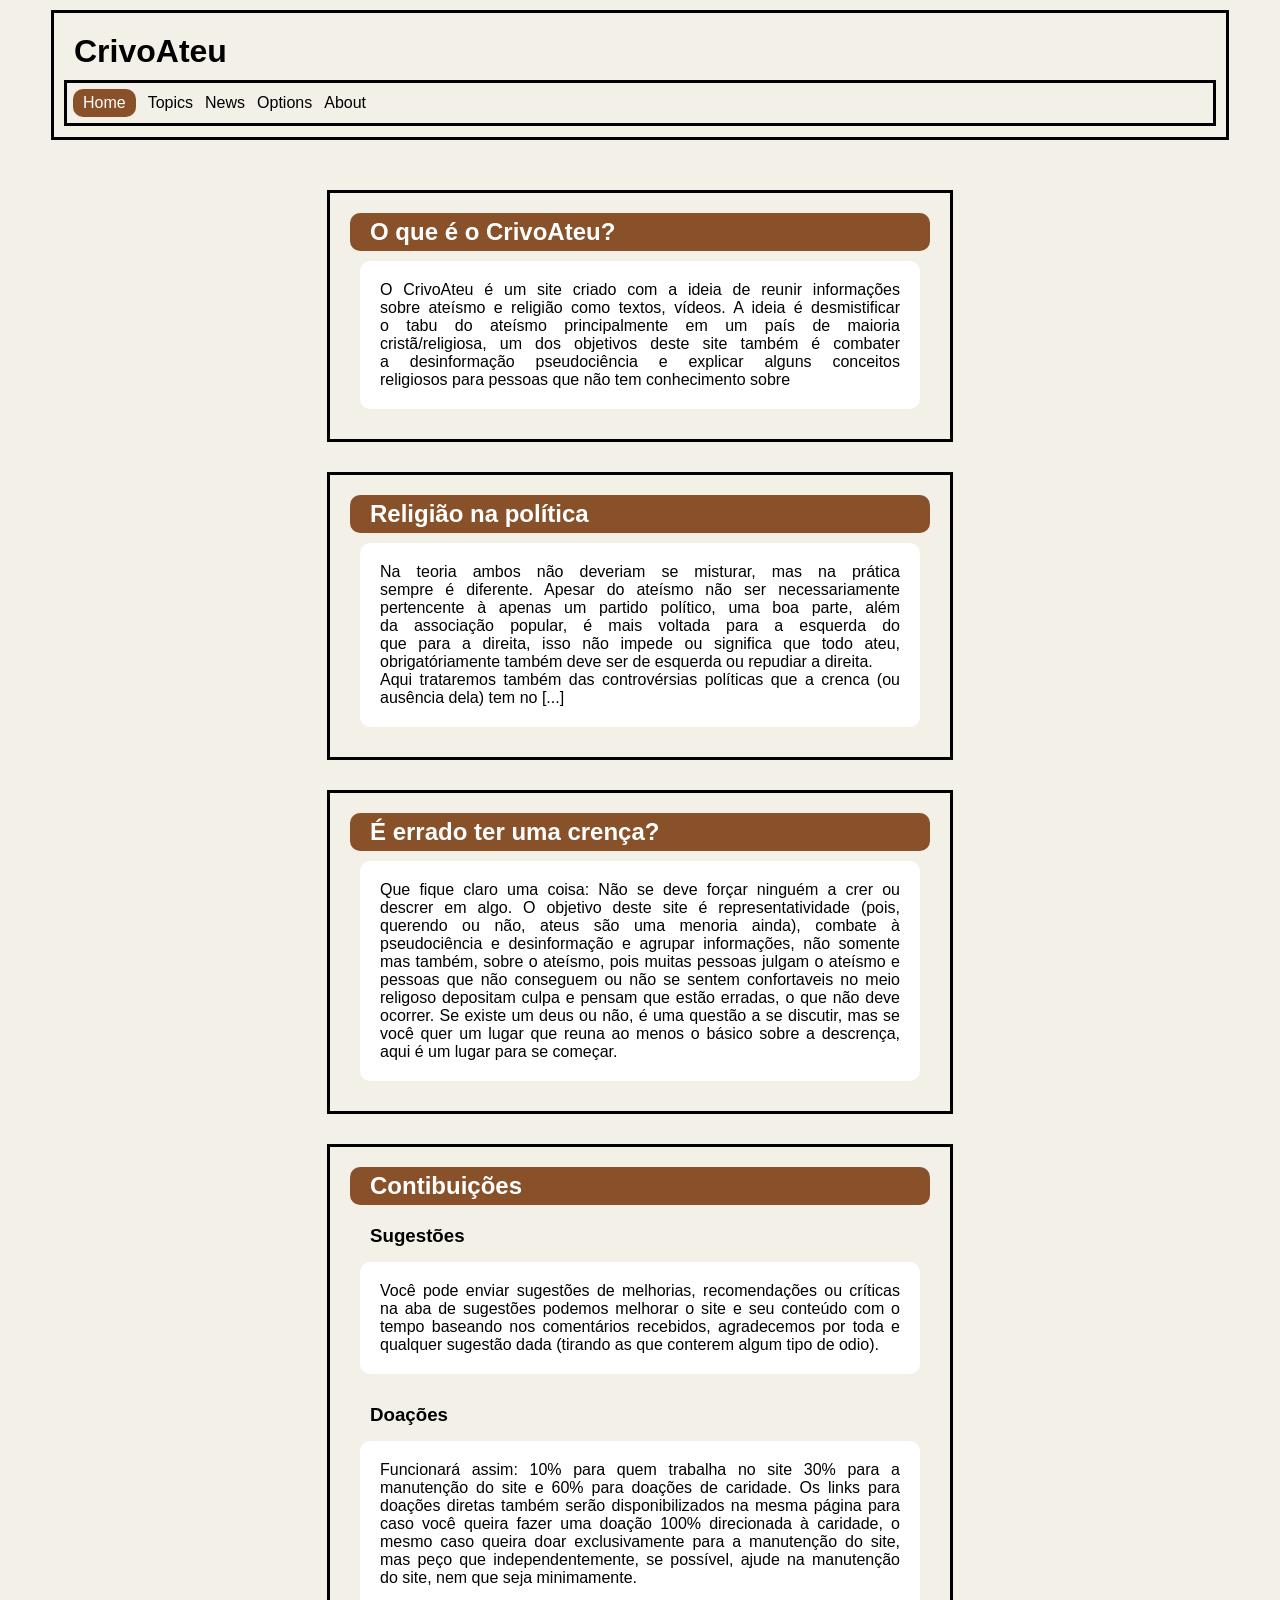
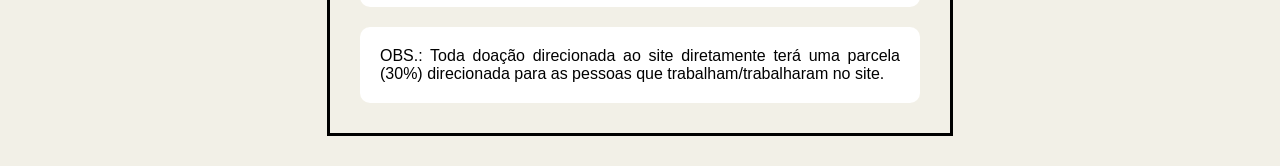
<file: index.html>
<!DOCTYPE html>

<html lang="pt-br">
<head>
  <meta charset="UTF-8">
  <meta name="viewport" content="width=device-width, initial-scale=1.">
  <link rel="stylesheet" href="css/global.css">
  <title>CrivoAteu</title>
</head>
<body>
  <main>
    <article>
      <h2>O que é o CrivoAteu?</h2>
      <p>
        O CrivoAteu é um site criado com a ideia de reunir informações sobre ateísmo e religião
        como textos, vídeos. A ideia é desmistificar o tabu do ateísmo principalmente em um país
        de maioria cristã/religiosa, um dos objetivos deste site também é combater a desinformação
        pseudociência e explicar alguns conceitos religiosos para pessoas que não tem conhecimento
        sobre
      </p>
    </article>
    
    <article>
      <h2>Religião na política</h2>
      <p>
        Na teoria ambos não deveriam se misturar, mas na prática sempre é diferente.
        Apesar do ateísmo não ser necessariamente pertencente à apenas um partido
        político, uma boa parte, além da associação popular, é mais voltada para a esquerda
        do que para a direita, isso não impede ou significa que todo ateu, obrigatóriamente
        também deve ser de esquerda ou repudiar a direita.
        <br>
        Aqui trataremos também das controvérsias políticas que a crenca (ou ausência dela)
        tem no [...]
      </p>
    </article>
    
    <article>
      <h2>É errado ter uma crença?</h2>
      
      <p>
        Que fique claro uma coisa: Não se deve forçar ninguém a crer ou descrer em algo.
        O objetivo deste site é representatividade (pois, querendo ou não, ateus são uma
        menoria ainda), combate à pseudociência e desinformação e agrupar informações, não
        somente mas também, sobre o ateísmo, pois muitas pessoas julgam o ateísmo e pessoas
        que não conseguem ou não se sentem confortaveis no meio religoso depositam culpa e
        pensam que estão erradas, o que não deve ocorrer. Se existe um deus ou não, é uma
        questão a se discutir, mas se você quer um lugar que reuna ao menos o básico sobre
        a descrença, aqui é um lugar para se começar.
      </p>
    </article>
    
    <article>
      <h2>Contibuições</h2>
      
      <h3>Sugestões</h3>
      <p>
        Você pode enviar sugestões de melhorias, recomendações ou críticas na aba de sugestões
        podemos melhorar o site e seu conteúdo com o tempo baseando nos comentários recebidos,
        agradecemos por toda e qualquer sugestão dada (tirando as que conterem algum tipo de
        odio).
      </p>
      
      <h3>Doações</h3>
      <p>
        Funcionará assim: 10% para quem trabalha no site
        30% para a manutenção do site e 60% para doações
        de caridade. Os links para doações diretas também
        serão disponibilizados na mesma página para caso
        você queira fazer uma doação 100% direcionada à
        caridade, o mesmo caso queira doar exclusivamente
        para a manutenção do site, mas peço que
        independentemente, se possível, ajude na manutenção
        do site, nem que seja minimamente.
      </p>
      
      <p>
        OBS.: Toda doação direcionada ao site diretamente
        terá uma parcela (30%) direcionada para as pessoas
        que trabalham/trabalharam no site.
      </p>
    </article>
  </main>
  
  <script type="module">
    import { HeaderContainer } from './js/components/header.js';
    new HeaderContainer().render();
  </script>
  <script src="js/main.js"></script>
</body>
</html>
</file>
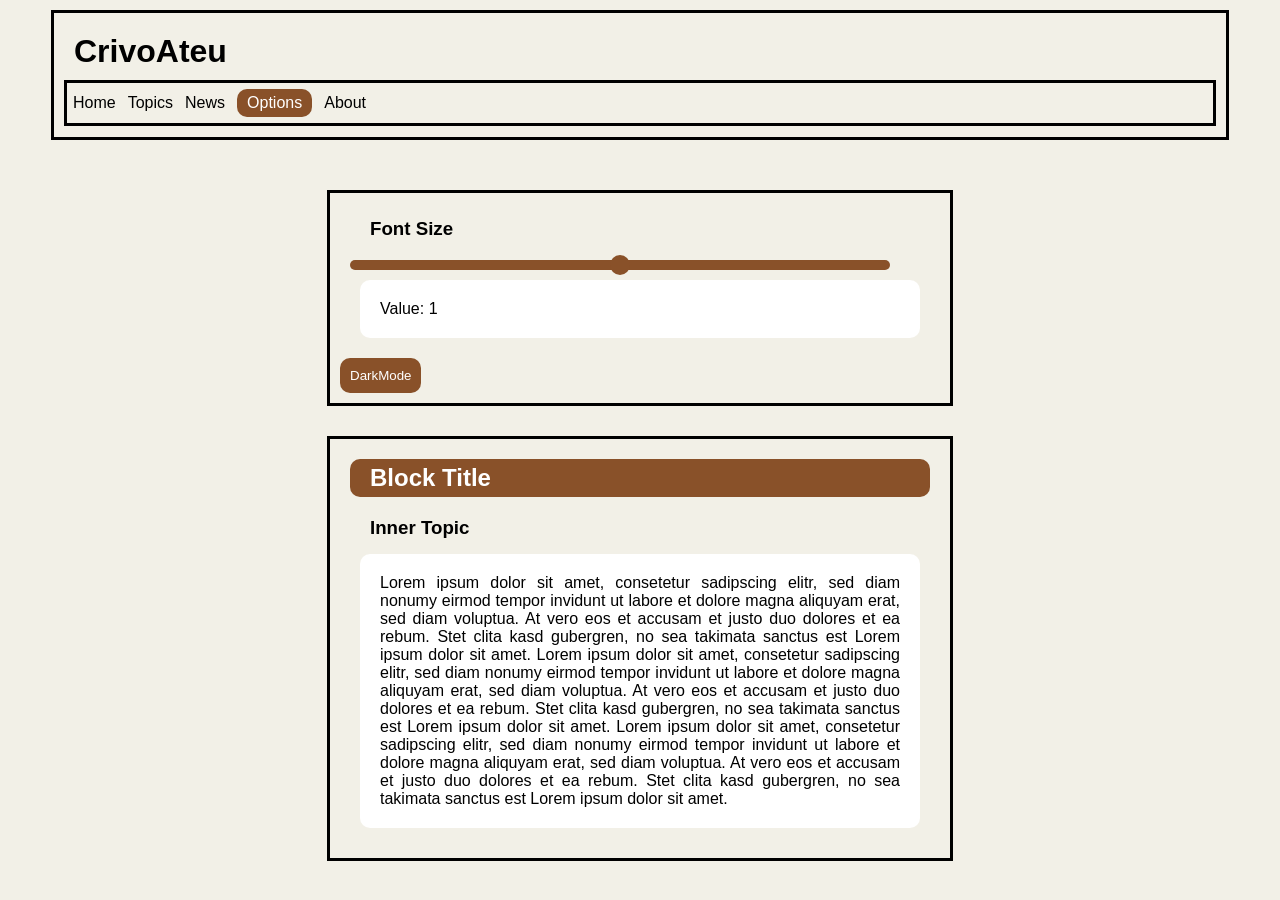
<file: options.html>
<!DOCTYPE html>

<html>
<head>
  <meta charset="UTF-8">
  <meta name="viewport" content="width=device-width, initial-scale=1.">
  <link rel="stylesheet" href="css/global.css">
  <title>CrivoAteu</title>
</head>
<body>
  
  <main>
    <article>
      <div class="slider-container">
        <h3>Font Size</h3>
        <input type="range" id="myRange" min="-5" max="5" value="0" class="slider">
        <p>Value: <span id="valueDisplay">1</span></p>
      </div>
      
      <button id="myButton" type="button">DarkMode</button>
    </article>
    
    <article>
      <h2>Block Title</h2>
      
      <h3>Inner Topic</h3>
      
      <p>
          Lorem ipsum dolor sit amet, consetetur sadipscing
          elitr, sed diam nonumy eirmod tempor invidunt ut
          labore et dolore magna aliquyam erat, sed diam
          voluptua. At vero eos et accusam et justo duo
          dolores et ea rebum. Stet clita kasd gubergren,
          no sea takimata sanctus est Lorem ipsum dolor sit
          amet. Lorem ipsum dolor sit amet, consetetur
          sadipscing elitr, sed diam nonumy eirmod tempor
          invidunt ut labore et dolore magna aliquyam erat,
          sed diam voluptua. At vero eos et accusam et justo
          duo dolores et ea rebum. Stet clita kasd gubergren,
          no sea takimata sanctus est Lorem ipsum dolor sit
          amet. Lorem ipsum dolor sit amet, consetetur
          sadipscing elitr, sed diam nonumy eirmod tempor
          invidunt ut labore et dolore magna aliquyam erat,
          sed diam voluptua. At vero eos et accusam et justo
          duo dolores et ea rebum. Stet clita kasd gubergren,
          no sea takimata sanctus est Lorem ipsum dolor sit
          amet.
        </p>
    </article>
  </main>
  
  <script type="module">
    import { HeaderContainer } from './js/components/header.js';
    new HeaderContainer().render();
  </script>
  <script src="js/theme_button.js"></script>
  <script src="js/font_size_slider.js"></script>
  <script src="js/main.js"></script>
</body>
</html>
</file>
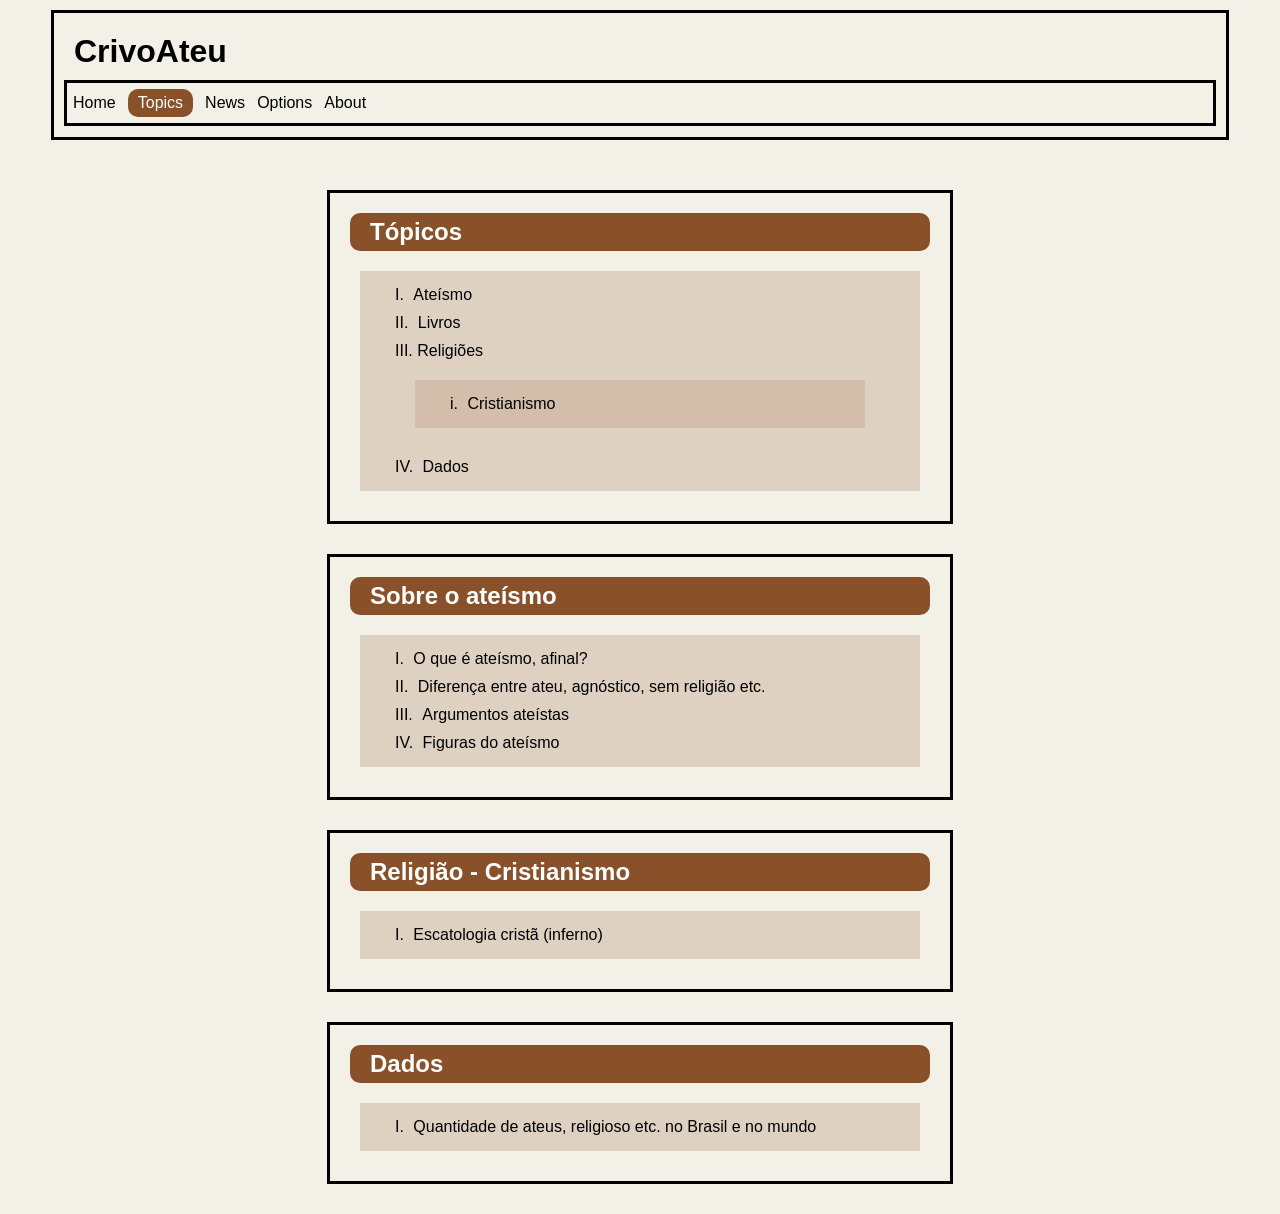
<file: topics.html>
<!DOCTYPE html>

<html>
<head>
  <meta charset="UTF-8">
  <meta name="viewport" content="width=device-width, initial-scale=1.">
  <link rel="stylesheet" href="css/global.css">
  <title>CrivoAteu-Topics</title>
</head>
<body>
  <main>
    <article>
      <h2>Tópicos</h2>
      
      <ul>
        <li>
          <a href="#ateismo">Ateísmo</a>
        </li>
        
        <li>
          <a href="#">Livros</a>
        </li>
        
        <li>
          Religiões
          <ul>
            <li>
              <a href="#">Cristianismo</a>
            </li>
          </ul>
        </li>
        
        <li>
          <a href="#data">Dados</a>
        </li>
      </ul>
    </article>
    
    <article id="ateismo">
      <h2>Sobre o ateísmo</h2>
      
      <ul class="topics">
        <li>
          <a
            href="#">
            O que é ateísmo, afinal?
          </a>
        </li>
        
        <li>
          <a
            href="topics/diferenca-de-crenca.html">
            Diferença entre ateu, agnóstico, sem religião etc.
          </a>
        </li>
        
        <li>
          <a
            href="topics/argumentos-ateistas.html">
            Argumentos ateístas
          </a>
        </li>
        
        <li>
          <a
            href="topics/figuras-do-ateismo.html">
            Figuras do ateísmo
          </a>
        </li>
      </ul>
    </article>
    
    <article>
      <h2>Religião - Cristianismo</h2>
      
      <ul>
        <li>
          <a
            href="#">
            Escatologia cristã (inferno)
          </a>
        </li>
      </ul>
    </article>
    
    <article>
      <h2>Dados</h2>
      
      <ul class="topics">
        <li>
          <a
            href="#">
            Quantidade de ateus, religioso etc. no Brasil e no mundo
          </a>
        </li>
      </ul>
    </article>
  </main>
  
  <script type="module">
    import { HeaderContainer } from './js/components/header.js';
    new HeaderContainer("topics").render();
  </script>
</body>
</html>
</file>
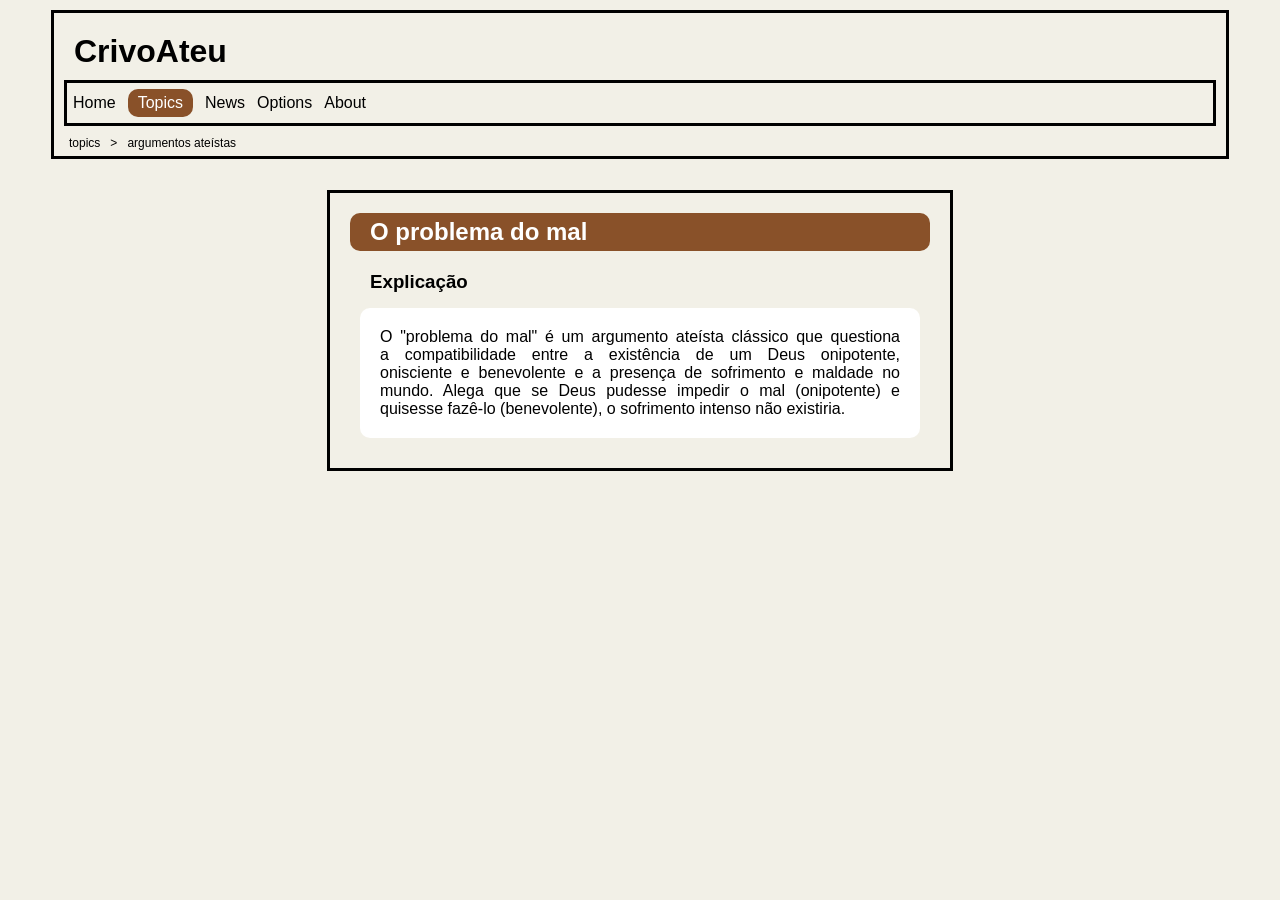
<file: topics/argumentos-ateistas.html>
<!DOCTYPE html>

<html>
<head>
  <meta charset="UTF-8">
  <meta name="viewport" content="width=device-width, initial-scale=1.">
  <link rel="stylesheet" href="../css/global.css">
  <title>CrivoAteu-Topics</title>
</head>
<body>
  <main>
    <article>
      <h2>O problema do mal</h2>
      
      <h3>Explicação</h3>
      
      <p>
        O "problema do mal" é um argumento ateísta clássico que questiona a compatibilidade entre a existência de um Deus onipotente, onisciente e benevolente e a presença de sofrimento e maldade no mundo. Alega que se Deus pudesse impedir o mal (onipotente) e quisesse fazê-lo (benevolente), o sofrimento intenso não existiria.
      </p>
    </article>
  </main>
  
  <script type="module">
    import { HeaderContainer } from '../js/components/header.js';
    new HeaderContainer(1, {
      "argumentos ateístas": "#"
    }, "topics").render();
  </script>
</body>
</html>
</file>
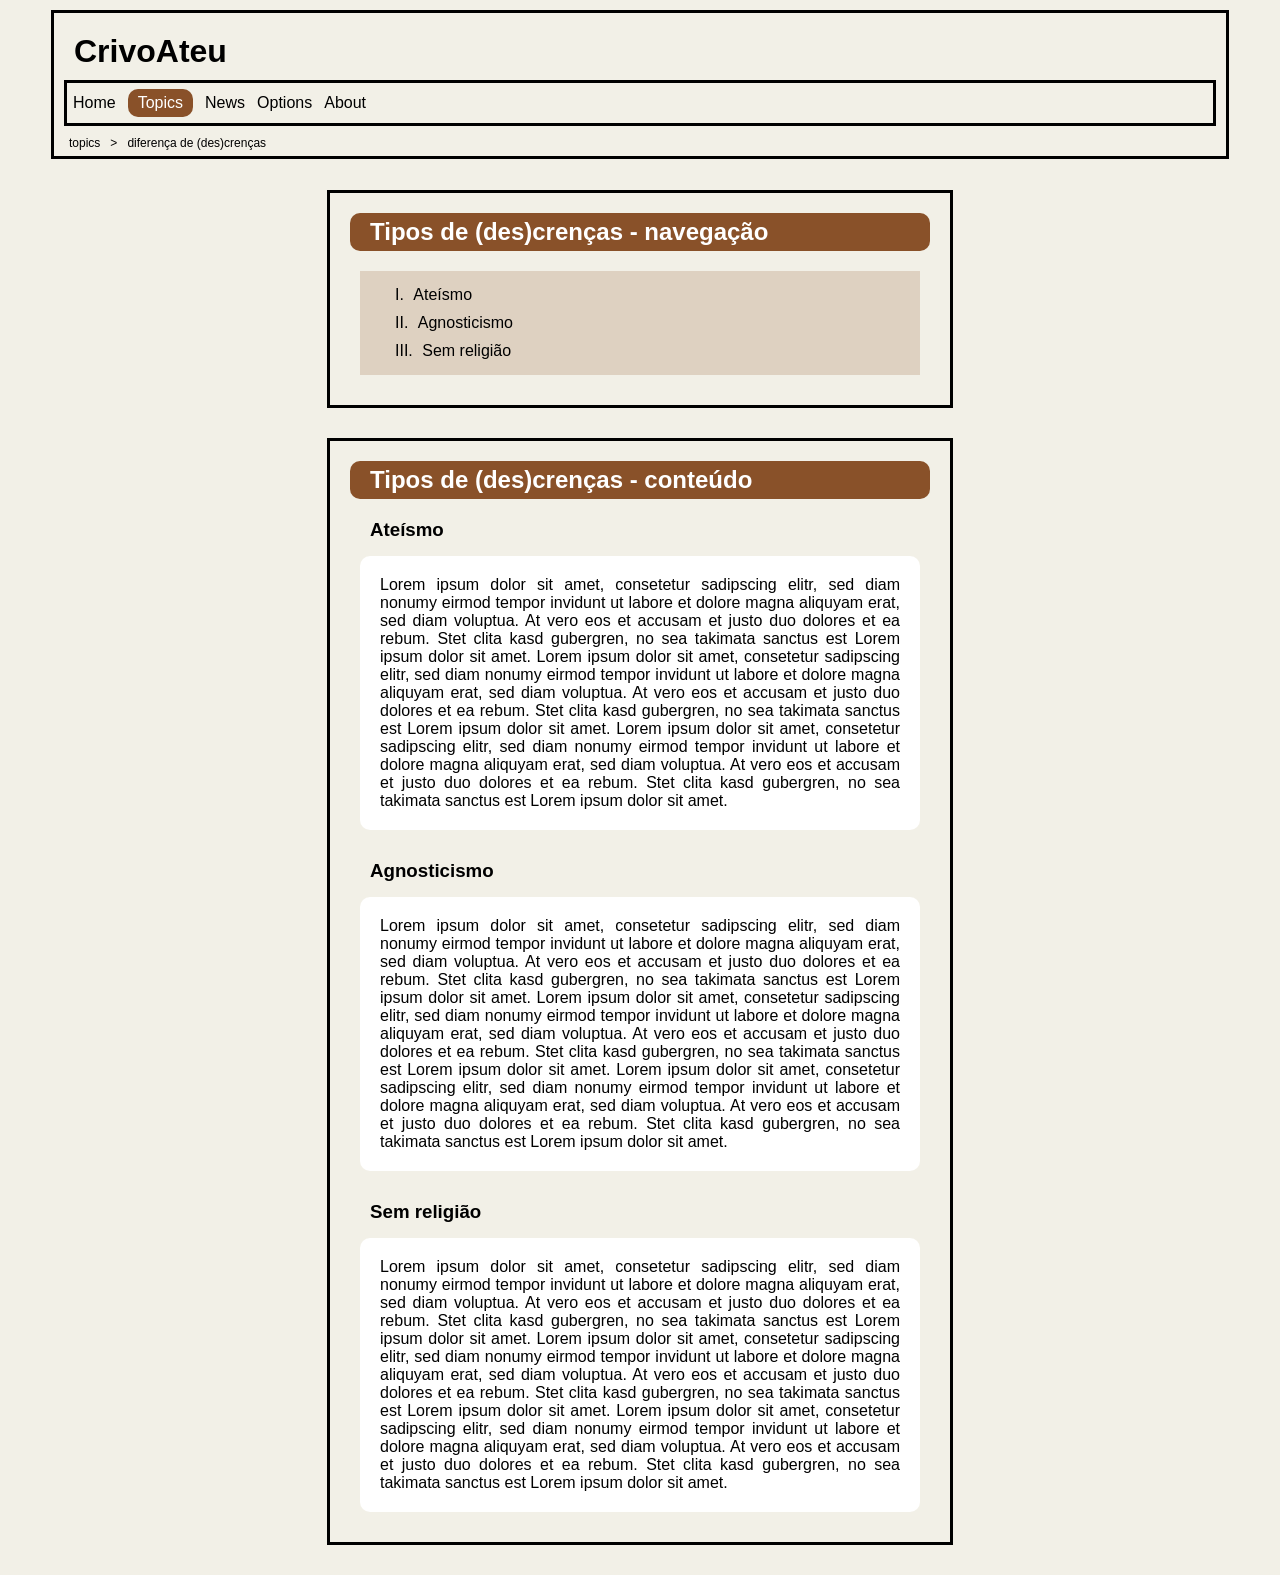
<file: topics/diferenca-de-crenca.html>
<!DOCTYPE html>

<html>
<head>
  <meta charset="UTF-8">
  <meta name="viewport" content="width=device-width, initial-scale=1.">
  <link rel="stylesheet" href="../css/global.css">
  <title>CrivoAteu-Topics</title>
</head>
<body>
  <main>
    <article>
      <h2>Tipos de (des)crenças - navegação</h2>
      
      <ul class="topics">
        <li><a href="#ateismo">Ateísmo</a></li>
        <li><a href="#agnosticismo">Agnosticismo</a></li>
        <li><a href="#semreligiao">Sem religião</a></li>
      </ul>
    </article>
    
    <article>
      <h2>Tipos de (des)crenças - conteúdo</h2>
      
      <h3 id="ateismo">Ateísmo</h3>
      <p>
        Lorem ipsum dolor sit amet, consetetur sadipscing
        elitr, sed diam nonumy eirmod tempor invidunt ut
        labore et dolore magna aliquyam erat, sed diam
        voluptua. At vero eos et accusam et justo duo
        dolores et ea rebum. Stet clita kasd gubergren,
        no sea takimata sanctus est Lorem ipsum dolor sit
        amet. Lorem ipsum dolor sit amet, consetetur
        sadipscing elitr, sed diam nonumy eirmod tempor
        invidunt ut labore et dolore magna aliquyam erat,
        sed diam voluptua. At vero eos et accusam et justo
        duo dolores et ea rebum. Stet clita kasd gubergren,
        no sea takimata sanctus est Lorem ipsum dolor sit
        amet. Lorem ipsum dolor sit amet, consetetur
        sadipscing elitr, sed diam nonumy eirmod tempor
        invidunt ut labore et dolore magna aliquyam erat,
        sed diam voluptua. At vero eos et accusam et justo
        duo dolores et ea rebum. Stet clita kasd gubergren,
        no sea takimata sanctus est Lorem ipsum dolor sit
        amet.
      </p>
      
      <h3 id="agnosticismo">Agnosticismo</h3>
      <p>
        Lorem ipsum dolor sit amet, consetetur sadipscing
        elitr, sed diam nonumy eirmod tempor invidunt ut
        labore et dolore magna aliquyam erat, sed diam
        voluptua. At vero eos et accusam et justo duo
        dolores et ea rebum. Stet clita kasd gubergren,
        no sea takimata sanctus est Lorem ipsum dolor sit
        amet. Lorem ipsum dolor sit amet, consetetur
        sadipscing elitr, sed diam nonumy eirmod tempor
        invidunt ut labore et dolore magna aliquyam erat,
        sed diam voluptua. At vero eos et accusam et justo
        duo dolores et ea rebum. Stet clita kasd gubergren,
        no sea takimata sanctus est Lorem ipsum dolor sit
        amet. Lorem ipsum dolor sit amet, consetetur
        sadipscing elitr, sed diam nonumy eirmod tempor
        invidunt ut labore et dolore magna aliquyam erat,
        sed diam voluptua. At vero eos et accusam et justo
        duo dolores et ea rebum. Stet clita kasd gubergren,
        no sea takimata sanctus est Lorem ipsum dolor sit
        amet.
      </p>
      
      <h3 id="semreligiao">Sem religião</h3>
      <p>
        Lorem ipsum dolor sit amet, consetetur sadipscing
        elitr, sed diam nonumy eirmod tempor invidunt ut
        labore et dolore magna aliquyam erat, sed diam
        voluptua. At vero eos et accusam et justo duo
        dolores et ea rebum. Stet clita kasd gubergren,
        no sea takimata sanctus est Lorem ipsum dolor sit
        amet. Lorem ipsum dolor sit amet, consetetur
        sadipscing elitr, sed diam nonumy eirmod tempor
        invidunt ut labore et dolore magna aliquyam erat,
        sed diam voluptua. At vero eos et accusam et justo
        duo dolores et ea rebum. Stet clita kasd gubergren,
        no sea takimata sanctus est Lorem ipsum dolor sit
        amet. Lorem ipsum dolor sit amet, consetetur
        sadipscing elitr, sed diam nonumy eirmod tempor
        invidunt ut labore et dolore magna aliquyam erat,
        sed diam voluptua. At vero eos et accusam et justo
        duo dolores et ea rebum. Stet clita kasd gubergren,
        no sea takimata sanctus est Lorem ipsum dolor sit
        amet.
      </p>
    </article>
  </main>
  
  <script type="module">
    import { HeaderContainer } from '../js/components/header.js';
    new HeaderContainer(1, {
      "diferença de (des)crenças": "#"
    }, "topics").render();
  </script>
</body>
</html>
</file>
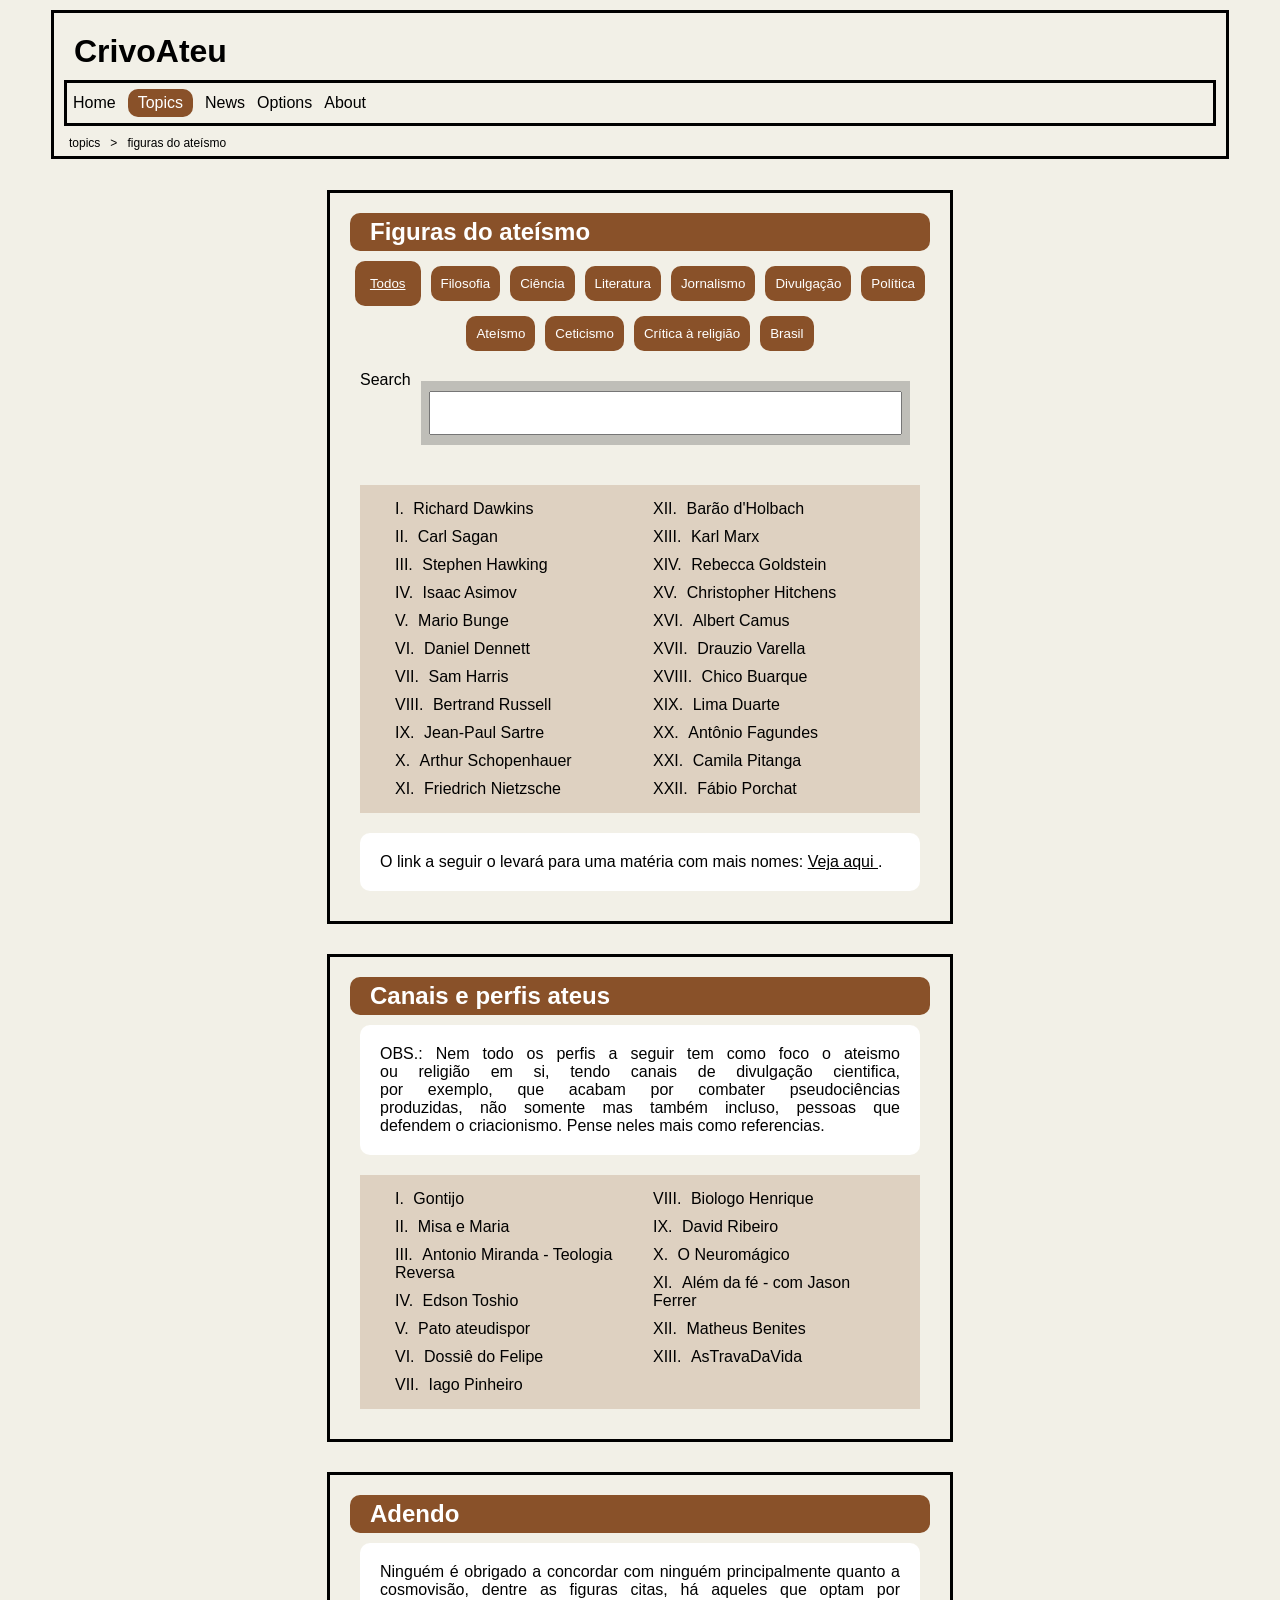
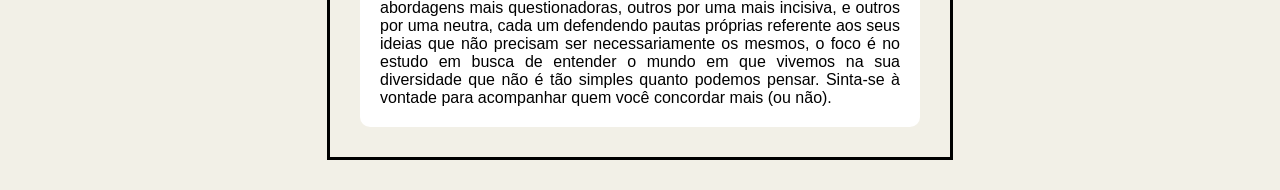
<file: topics/figuras-do-ateismo.html>
<!DOCTYPE html>

<html>
<head>
  <meta charset="UTF-8">
  <meta name="viewport" content="width=device-width, initial-scale=1.">
  <link rel="stylesheet" href="../css/global.css">
  <title>CrivoAteu-FigurasDoAteismo</title>
</head>
<body>
  <main>
    <article>
      <h2>Figuras do ateísmo</h2>
      
      <section id="filters">
        <button class="filter-btn activated" data-filter="all">Todos</button>
      
        <button class="filter-btn" data-filter="filosofia">Filosofia</button>
        <button class="filter-btn" data-filter="ciencia">Ciência</button>
        <button class="filter-btn" data-filter="literatura">Literatura</button>
        <button class="filter-btn" data-filter="jornalismo">Jornalismo</button>
      
        <button class="filter-btn" data-filter="divulgacao">Divulgação</button>
        <button class="filter-btn" data-filter="politica">Política</button>
      
        <button class="filter-btn" data-filter="ateismo">Ateísmo</button>
        <button class="filter-btn" data-filter="ceticismo">Ceticismo</button>
        <button class="filter-btn" data-filter="critica-religiao">Crítica à religião</button>
      
        <button class="filter-btn" data-filter="brasil">Brasil</button>
      </section>
      
      <div id="input-box">
        <div id="search-text">Search</div>
        <div id="search-box">
          <input id="search">
          <div id="search-suggestion-box" hidden></div>
        </div>
      </div>
      
      <ul id="people-list" class="twocol">
        <!-- Cientistas / divulgação -->
        <li data-tags="ciencia, biologia, evolucao, divulgacao, ateismo">
          <a href="figuras-do-ateismo/richard-dawkins.html">Richard Dawkins</a>
        </li>
      
        <li data-tags="ciencia, astronomia, divulgacao, ceticismo">
          <a href="#">Carl Sagan</a>
        </li>
      
        <li data-tags="ciencia, fisica, cosmologia">
          <a href="#">Stephen Hawking</a>
        </li>
      
        <li data-tags="ciencia, bioquimica, literatura, ficcao-cientifica">
          <a href="#">Isaac Asimov</a>
        </li>
      
        <li data-tags="ciencia, fisica, filosofia, realismo-cientifico">
          <a href="#">Mario Bunge</a>
        </li>
      
      
        <!-- Filósofos / pensamento -->
        <li data-tags="filosofia, mente, ciencia-cognitiva, ateismo">
          <a href="#">Daniel Dennett</a>
        </li>
      
        <li data-tags="filosofia, neurociencia, etica, ateismo">
          <a href="#">Sam Harris</a>
        </li>
      
        <li data-tags="filosofia, analitica, logica, ateismo">
          <a href="#">Bertrand Russell</a>
        </li>
      
        <li data-tags="filosofia, existencialismo, absurdo, ateismo">
          <a href="#">Jean-Paul Sartre</a>
        </li>
      
        <li data-tags="filosofia, pessimismo, metafisica">
          <a href="#">Arthur Schopenhauer</a>
        </li>
      
        <li data-tags="filosofia, niilismo, critica-religiao">
          <a href="#">Friedrich Nietzsche</a>
        </li>
      
        <li data-tags="filosofia, materialismo, iluminismo, ateismo">
          <a href="#">Barão d'Holbach</a>
        </li>
      
        <li data-tags="filosofia, materialismo, politica, critica-religiao">
          <a href="#">Karl Marx</a>
        </li>
      
        <li data-tags="filosofia, historia, iluminismo">
          <a href="#">Rebecca Goldstein</a>
        </li>
      
      
        <!-- Escritores / ensaístas -->
        <li data-tags="jornalismo, politica, critica-religiao, ateismo">
          <a href="#">Christopher Hitchens</a>
        </li>
      
        <li data-tags="literatura, filosofia, existencialismo, absurdo">
          <a href="#">Albert Camus</a>
        </li>
      
      
        <!-- Figuras públicas (Brasil) -->
        <li data-tags="medicina, divulgacao, ciencia, brasil">
          <a href="#">Drauzio Varella</a>
        </li>
      
        <li data-tags="musica, literatura, cultura, brasil">
          <a href="#">Chico Buarque</a>
        </li>
      
        <li data-tags="televisao, atuacao, brasil">
          <a href="#">Lima Duarte</a>
        </li>
      
        <li data-tags="televisao, atuacao, brasil">
          <a href="#">Antônio Fagundes</a>
        </li>
      
        <li data-tags="televisao, atuacao, brasil">
          <a href="#">Camila Pitanga</a>
        </li>
      
        <li data-tags="humor, internet, divulgacao, brasil">
          <a href="#">Fábio Porchat</a>
        </li>
      
      </ul>
      
      <p>
        O link a seguir o levará para uma matéria com mais nomes:
        <a
          href="https://www.brasil247.com/midia/39-famosos-que-sao-ateus-e-voce-nao-sabia#google_vignette"
          target="_blank"
          rel="external">
          Veja aqui
        </a>.
      </p>
    </article>
    
    <article>
      <h2>Canais e perfis ateus</h2>
      
      <p>
        OBS.: Nem todo os perfis a seguir tem como foco o ateismo ou
        religião em si, tendo canais de divulgação cientifica, por
        exemplo, que acabam por combater pseudociências produzidas,
        não somente mas também incluso, pessoas que defendem o
        criacionismo. Pense neles mais como referencias.
      </p>
      
      <ul class="twocol">
        <li>
          <a
            href="https://youtube.com/@danielgontijo"
            target="_blank"
            rel="external">
            Gontijo
          </a>
        </li>
        
        <li>
          <a
            href="#https://youtube.com/@misaemaria"
            target="_blank"
            rel="external">
            Misa e Maria
          </a>
        </li>
        
        <li>
          <a
            href="https://youtube.com/@antoniomirandateologiareversa"
            target="_blank"
            rel="external">
            Antonio Miranda - Teologia Reversa
          </a>
        </li>
        
        <li>
          <a
            href="https://youtube.com/@edsontoshio"
            target="_blank"
            rel="external">
            Edson Toshio
          </a>
        </li>
        
        <li>
          <a
            href="https://youtube.com/@pato_ateudispor"
            target="_blank"
            rel="external">
            Pato ateudispor
          </a>
        </li>
        
        <li>
          <a
            href="https://youtube.com/@dossiedofelipe"
            target="_blank"
            rel="external">
            Dossiê do Felipe
          </a>
        </li>
        
        <li>
          <a
            href="https://youtube.com/@iagopinheiroz"
            target="_blank"
            rel="external">
            Iago Pinheiro
          </a>
        </li>
        
        <li>
          <a
            href="https://youtube.com/@biologohenriqueoficial"
            target="_blank"
            rel="external">
            Biologo Henrique
          </a>
        </li>
        
        <li>
          <a
            href="https://youtube.com/@davidribeiro1"
            target="_blank"
            rel="external">
            David Ribeiro
          </a>
        </li>
        
        <li>
          <a
            href="https://youtube.com/@oneuromagico"
            target="_blank"
            rel="external">
            O Neuromágico
          </a>
        </li>
        
        <li>
          <a
            href="https://youtube.com/@alemdafe"
            >
            Além da fé - com Jason Ferrer
          </a>
        </li>
        
        <li>
          <a
            href="https://youtube.com/@matheusbenites"
            target="_blank"
            rel="external">
            Matheus Benites
          </a>
        </li>
        
        <li>
          <a
            href="https://youtube.com/@astravadavida"
            target="_blank"
            rel="external">
            AsTravaDaVida
          </a>
        </li>
      </ul>
    </article>
    
    <article>
      <h2>Adendo</h2>
      
      <p>
        Ninguém é obrigado a concordar com ninguém principalmente quanto a cosmovisão,
        dentre as figuras citas, há aqueles que optam por abordagens mais questionadoras,
        outros por uma mais incisiva, e outros por uma neutra, cada um defendendo pautas
        próprias referente aos seus ideias que não precisam ser necessariamente os mesmos,
        o foco é no estudo em busca de entender o mundo em que vivemos na sua diversidade
        que não é tão simples quanto podemos pensar. Sinta-se à vontade para acompanhar
        quem você concordar mais (ou não).
      </p>
    </article>
  </main>
  
  <script type="module">
    import { HeaderContainer } from '../js/components/header.js';
    import { TagFilter } from "../js/tagfilter.js"
    
    new HeaderContainer(1, {
      "figuras do ateísmo": "#"
    }, "topics").render();
    
    new TagFilter("#people-list", "#filters").init(); 
  </script>
  <script src="../js/main.js"></script>
</body>
</html>
</file>
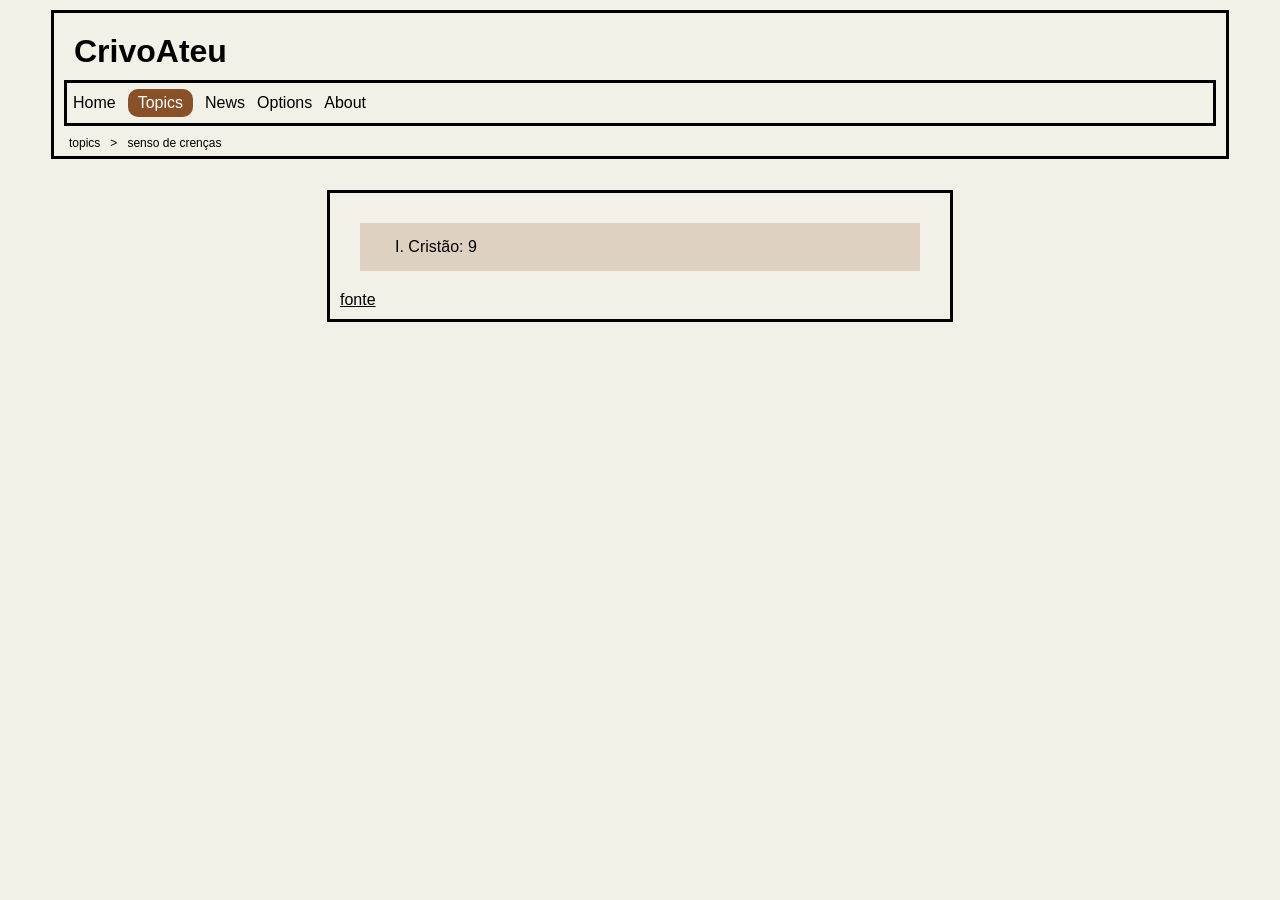
<file: topics/dados/quantidade-de-crencas.html>
<!DOCTYPE html>

<html>
<head>
  <meta charset="UTF-8">
  <meta name="viewport" content="width=device-width, initial-scale=1.">
  <link rel="stylesheet" href="../../css/global.css">
  <title>CrivoAteu-Topics</title>
</head>
<body>
  <main>
    <article>
      <ul>
        <li>
          Cristão: 9
        </li>
      </ul>
      
      <a href="#">fonte</a>
    </article>
  </main>
  
  <script type="module">
    import { HeaderContainer } from '../../js/components/header.js';
    new HeaderContainer(2, {
      "senso de crenças": "#"
    }, "topics").render();
  </script>
</body>
</html>
</file>
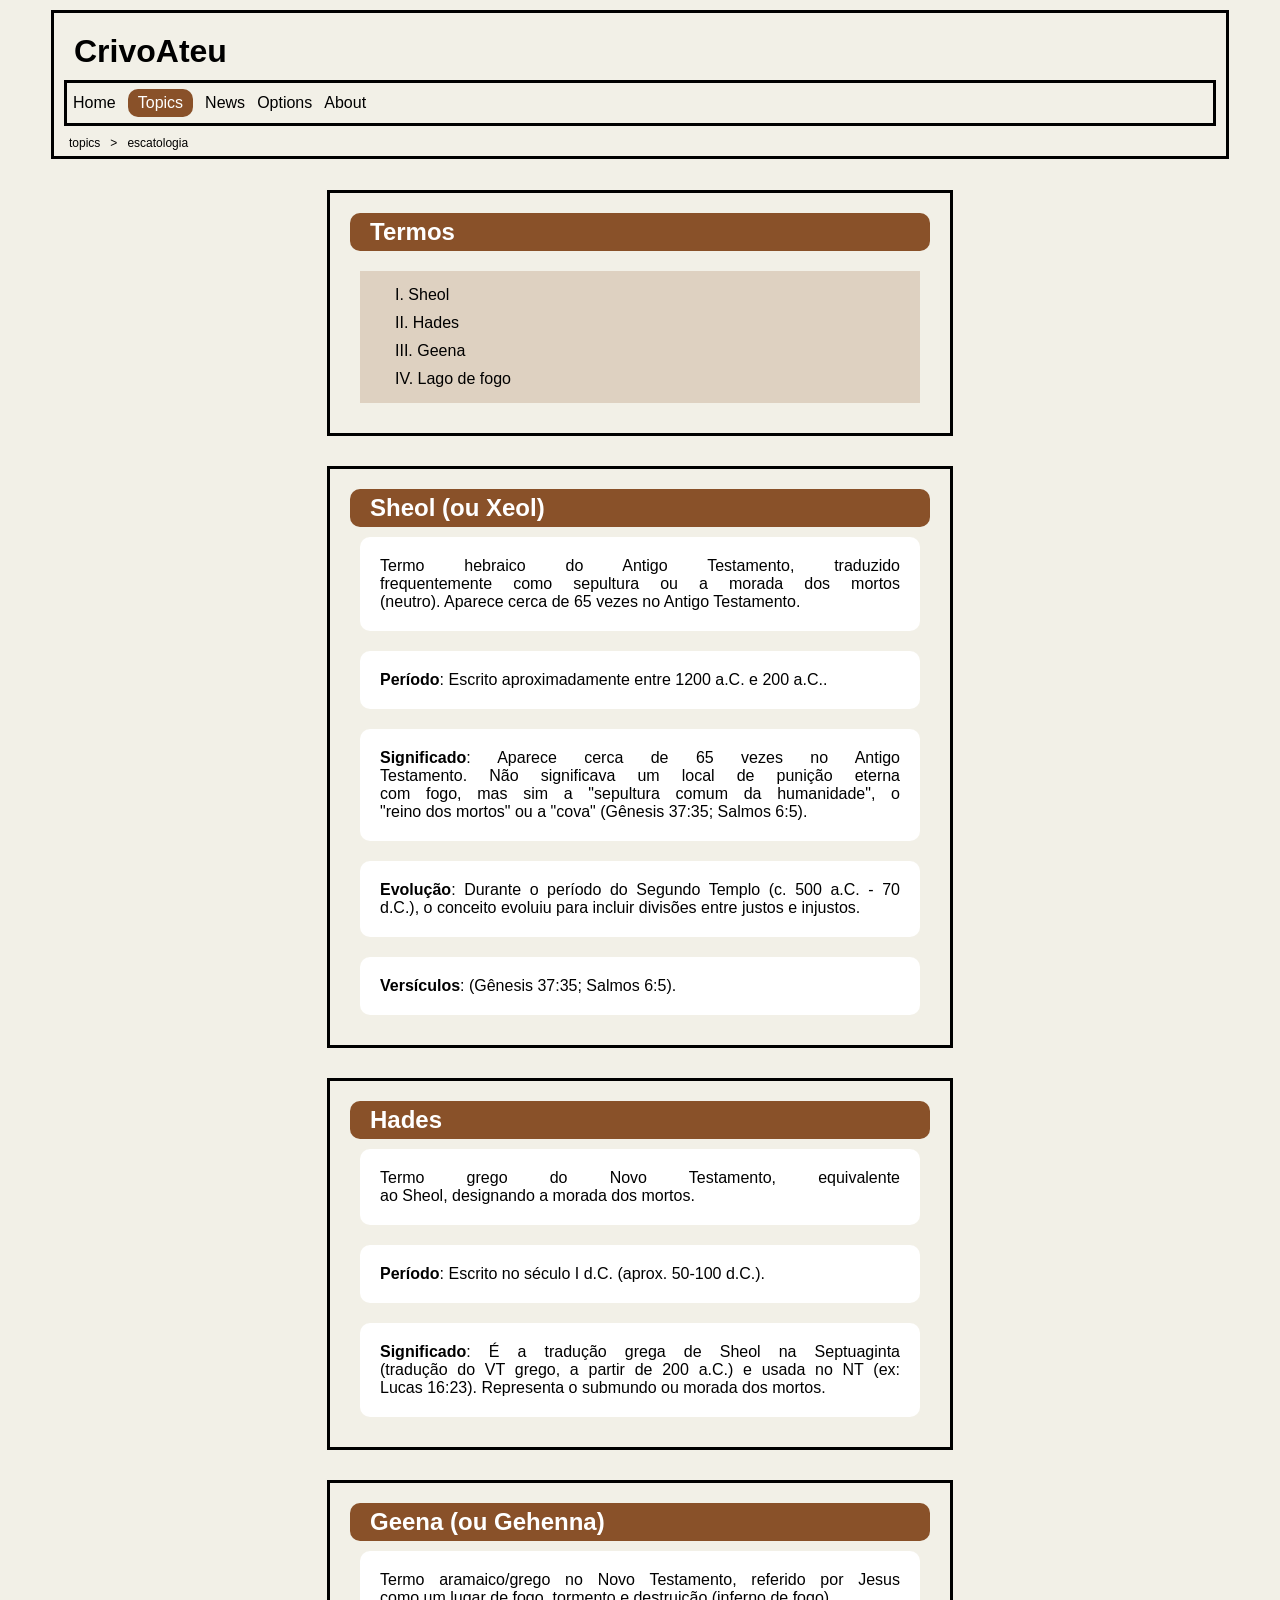
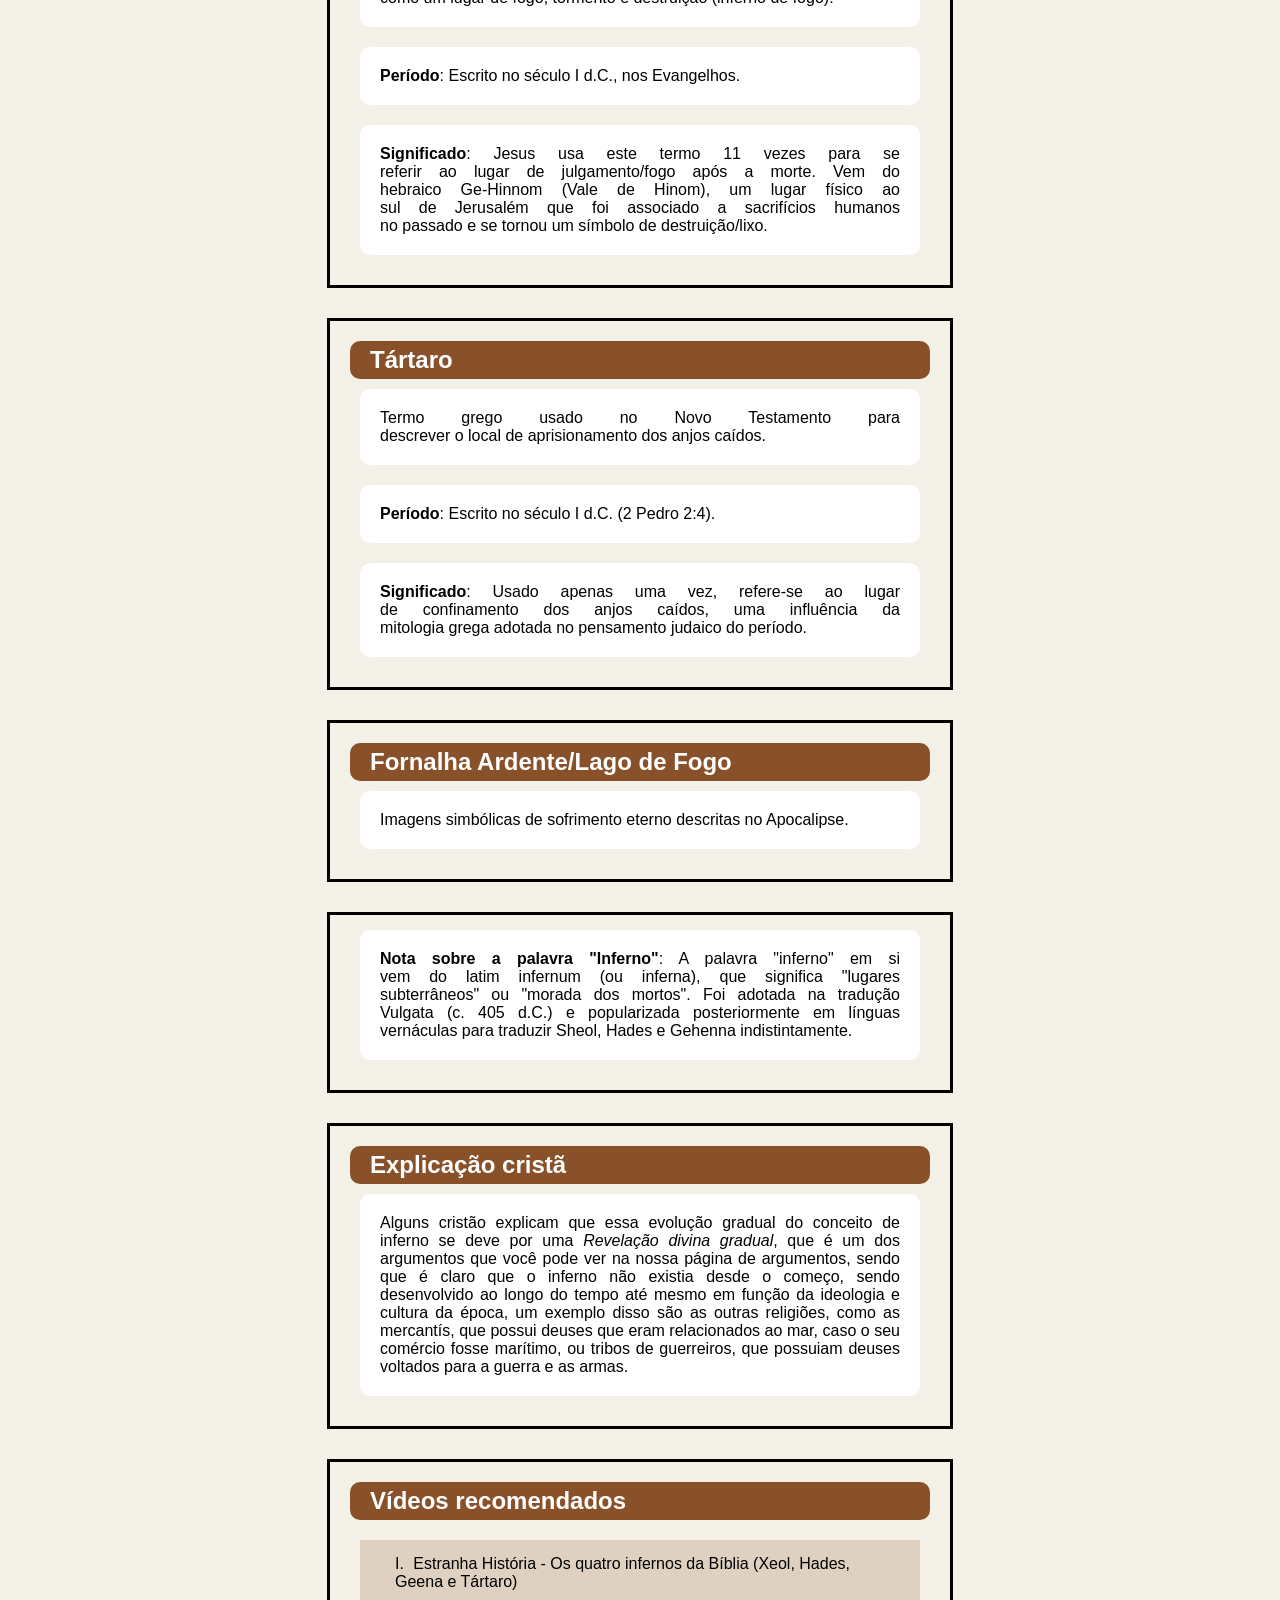
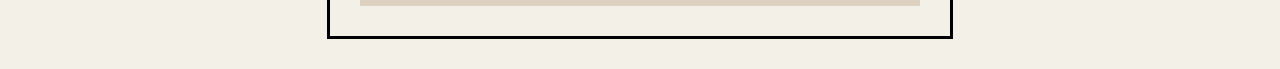
<file: topics/religiao/cristianismo/escatologia.html>
<!DOCTYPE html>

<html>
<head>
  <meta charset="UTF-8">
  <meta name="viewport" content="width=device-width, initial-scale=1.">
  <link rel="stylesheet" href="../../../css/global.css">
  <title>CrivoAteu-Topics</title>
</head>
<body>
  <main>
    <article>
      <h2>Termos</h2>
      
      <ul>
        <li>Sheol</li>
        <li>Hades</li>
        <li>Geena</li>
        <li>Lago de fogo</li>
      </ul>
    </article>
    
    <article>
      <h2>Sheol (ou Xeol)</h2>
      
      <p>Termo hebraico do Antigo Testamento, traduzido frequentemente como sepultura ou a morada dos mortos (neutro). Aparece cerca de 65 vezes no Antigo Testamento.</p>
      <p><strong>Período</strong>: Escrito aproximadamente entre 1200 a.C. e 200 a.C..</p>
      <p><strong>Significado</strong>: Aparece cerca de 65 vezes no Antigo Testamento. Não significava um local de punição eterna com fogo, mas sim a "sepultura comum da humanidade", o "reino dos mortos" ou a "cova" (Gênesis 37:35; Salmos 6:5).</p>
      <p><strong>Evolução</strong>: Durante o período do Segundo Templo (c. 500 a.C. - 70 d.C.), o conceito evoluiu para incluir divisões entre justos e injustos.</p>
      <p><strong>Versículos</strong>: (Gênesis 37:35; Salmos 6:5).</p>
      
    </article>
    
    <article>
      <h2>Hades</h2>
      
      <p>Termo grego do Novo Testamento, equivalente ao Sheol, designando a morada dos mortos.</p>
      <p><strong>Período</strong>: Escrito no século I d.C. (aprox. 50-100 d.C.).</p>
      <p><strong>Significado</strong>: É a tradução grega de Sheol na Septuaginta (tradução do VT grego, a partir de 200 a.C.) e usada no NT (ex: Lucas 16:23). Representa o submundo ou morada dos mortos.</p>
    </article>
    
    <article>
      <h2>Geena (ou Gehenna)</h2>
      
      <p>Termo aramaico/grego no Novo Testamento, referido por Jesus como um lugar de fogo, tormento e destruição (inferno de fogo).</p>
      <p><strong>Período</strong>: Escrito no século I d.C., nos Evangelhos.</p>
      <p><strong>Significado</strong>: Jesus usa este termo 11 vezes para se referir ao lugar de julgamento/fogo após a morte. Vem do hebraico Ge-Hinnom (Vale de Hinom), um lugar físico ao sul de Jerusalém que foi associado a sacrifícios humanos no passado e se tornou um símbolo de destruição/lixo.</p>
    </article>
    
    <article>
      <h2>Tártaro</h2>
      
      <p>Termo grego usado no Novo Testamento para descrever o local de aprisionamento dos anjos caídos.</p>
      <p><strong>Período</strong>: Escrito no século I d.C. (2 Pedro 2:4).</p>
      <p><strong>Significado</strong>: Usado apenas uma vez, refere-se ao lugar de confinamento dos anjos caídos, uma influência da mitologia grega adotada no pensamento judaico do período.</p>
    </article>
    
    <article>
      <h2>Fornalha Ardente/Lago de Fogo</h2>
      
      <p>Imagens simbólicas de sofrimento eterno descritas no Apocalipse.</p>
    </article>
    
    <article>
      <p><strong>Nota sobre a palavra "Inferno"</strong>: A palavra "inferno" em si vem do latim infernum (ou inferna), que significa "lugares subterrâneos" ou "morada dos mortos". Foi adotada na tradução Vulgata (c. 405 d.C.) e popularizada posteriormente em línguas vernáculas para traduzir Sheol, Hades e Gehenna indistintamente.</p>
    </article>
    
    <article>
      <h2>Explicação cristã</h2>
      <p>
        Alguns cristão explicam que essa evolução gradual do conceito
        de inferno se deve por uma <em>Revelação divina gradual</em>,
        que é um dos argumentos que você pode ver na nossa página de
        argumentos, sendo que é claro que o inferno não existia desde
        o começo, sendo desenvolvido ao longo do tempo até mesmo em
        função da ideologia e cultura da época, um exemplo disso são
        as outras religiões, como as mercantís, que possui deuses que
        eram relacionados ao mar, caso o seu comércio fosse marítimo,
        ou tribos de guerreiros, que possuiam deuses voltados para a
        guerra e as armas.
      </p>
    </article>
    
    <article>
      <h2>Vídeos recomendados</h2>
      
      <ul>
        <li>
          <a
            href="https://youtu.be/NQJxEQw4aSQ?si=7lJO4gtT6xFTJb_1"
            target="_blank"
            rel="external">
            Estranha História - Os quatro infernos da Bíblia (Xeol, Hades, Geena e Tártaro)
          </a>
        </li>
      </ul>
    </article>
  </main>
  
  <script type="module">
    import { HeaderContainer } from '../../../js/components/header.js';
    new HeaderContainer(3, {
      "escatologia": "#"
    }, "topics").render();
  </script>
</body>
</html>
</file>
<file: css/global.css>
:root {
  /*color-names*/
  --milkglass: #F2F0E7;
  --chocolate: #493327;
  --dark-chocolate: #2D231B;
  
  /*light-colors*/
  --light-bg-color: var(--milkglass);
  
  /*dark-colors*/
  --dark-bg-color: var(--dark-chocolate);
  
  /*colors*/
  --color1: var(--milkglass);
  --color2: #895129;
  --color3: var(--chocolate);
  --color4: #bc9e8260;
  --color5: var(--dark-chocolate);
  
  /*element-colors*/
  --bg-color: var(--light-bg-color);
  --header-container-color: var(--milkglass);
  --boxes-border-color: black;
  --font-color: black;
  --activated-navlink-color: var(--color2);
  --activated-navlink-font-color: white;
}

:root.dark {
  --bg-color: var(--dark-bg-color);
  --header-container-color: var(--chocolate);
  --boxes-border-color: white;
  --font-color: white;
  --activated-navlink-color: var(--milkglass);
  --activated-navlink-font-color: black;
}

* {
  padding: 0px;
  margin: 0px;
}

a {
  -webkit-tap-highlight-color: transparent;
  -webkit-tap-highlight-color: rgba(0, 0, 0, 0);
}

img {
  display: block;
  width: 100%;
  max-width: 200px;
  margin: auto;
}

html {
  scroll-behavior: smooth;
}

body {
  background-color: var(--bg-color);
  font-family: sans-serif;
  /*font-size: var(--global-font-size);*/
}

body h1, h3, a {
  color: var(--font-color);
}

header {
  display: flex;
  width: 100%;
  justify-content: center;
}

header div {
  background-color: var(--header-container-color);
  border: 3px solid var(--boxes-border-color);
  padding: 10px;
  padding-bottom: 1px;
  margin: 10px;
  margin-bottom: 0px;
  width: 90%;
  transition: 0.5s;
  position: fixed;
}

header div h1 {
  padding: 5px;
  margin: 5px;
  transition: 0.5s ease;
}

header div h1:hover {
  padding: 10px;
}

header div nav {
  display: flex;
  align-items: center;
  border: 3px solid var(--boxes-border-color);
  padding: 5px;
  margin-bottom: 10px;
  gap: 10px
}

header div a {
  text-decoration: none;
  margin: 1px;
  transition: 0.5s ease;
}

header div nav.path a:not(:last-child)::after {
  content: ">";
  margin: 0px;
  margin-left: 10px;
}

header div a:hover {
  padding: 4px 8px;
  background-color: var(--activated-navlink-color);
  color: var(--activated-navlink-font-color);
  border-radius: 10px;
}

header div a:activate {
  padding: 3px 6px;
  text-decoration: underline;
}

nav.path {
  display: flex;
  overflow-x: auto;
  white-space: nowrap;
  
  align-items: center;
  padding: 0px;
  margin: 5px;
  font-size: 0.75em;
  border: none;
}

a.path {
  flex: 0 0 auto;
  padding: 0px;
  margin: 0px;
}

.inside {
  background-color: var(--activated-navlink-color);
  color: var(--activated-navlink-font-color);
  padding: 5px 10px;
  border-radius: 10px;
}

.inside:hover {
  padding: 4px 8px;
}

.inside.topic:hover {
  text-decoration: dotted;
}

main {
  padding-top: 160px;
}

main h3 {
  padding: 10px;
  margin: 5px 20px;
}

main article {
  background-color: var(--header-container-color);
  border: 3px solid var(--boxes-border-color);
  padding: 10px;
  margin: 30px auto;
  transition: 1s ease;
  width: clamp(375px, 85%, 600px);
}

main article:hover {
  padding: 15px;
}

main article h2 {
  background-color: var(--activated-navlink-color);
  color: var(--activated-navlink-font-color);
  padding: 5px 20px;
  margin: 10px;
  border-radius: 10px;
  transition: 0.5s
}

main article h2:hover {
  padding: 10px 25px;
}

main article p {
  text-wrap: balance;
  background-color: white;
  text-align: justify;
  padding: 20px;
  margin: 20px;
  margin-top: 5px;
  border-radius: 10px;
  transition: 1s ease;
}

ul {
  list-style-position: inside;
  padding: 10px 30px;
  margin: 20px;
  background-color: var(--color4);
}

ul li {
  list-style-type: upper-roman;
  padding: 5px;
}

ul a {
  padding: 5px;
  color: black;
  text-decoration: none;
  transition: 0.5s;
}

ul a:hover {
  padding: 7px;
  text-decoration: underline;
}

li li {
  list-style-type: lower-roman;
}

.twocol {
  column-count: 2;
}

button {
  padding: 10px;
  border-radius: 10px;
  background-color: var(--activated-navlink-color);
  color: var(--activated-navlink-font-color);
  border: 0px;
  transition: 0.5s ease;
}

button:hover {
  padding: 12px;
}

button:active {
  padding: 8px;
  margin: 4px;
}

.slider {
  -webkit-appearance: none;
  display: block;
  justify-self: center; 
  width: 90%;
  height: 10px;
  border-radius: 5px;
  outline: none;
  background: var(--activated-navlink-color);
  margin: 10px;
}

.slider::-webkit-slider-thumb {
  -webkit-appearance: none;
  width: 20px;
  height: 20px;
  background: var(--activated-navlink-color);
  border-radius: 50%;
  cursor: pointer;
}

.slider::-moz-range-thumb {
  width: 20px;
  height: 20px;
  background: green;
  border-radius: 50%;
  cursor: pointer;
}

.news {
  background-color: whitesmoke;
  display: flex;
  flex-direction: column;
  align-items: flex-start;
  padding: 10px;
  border: 3px solid black;
  border-radius: 10px;
  transition: 0.5s ease;
  margin: 15px 10px;
}

.news:hover {
  padding: 15px;
}

.news * {
  margin: 2px;
  padding: 5px;
}


.news img {
  height: 100px;
  width: 600vw;
  object-fit: cover;
  background-color: cyan;
}

.news a {
  background-color: burlywood;
  padding: 10px;
  border-radius: 10px;
}

.news .date {
  display: flex;
  align-self: flex-end;
  color: #00000075;
}

#filters {
  align-items: center;
  justify-content: center;
  display: flex;
  flex-wrap: wrap;
  gap: 10px;
}

#filters button.activated {
  padding: 15px;
  text-decoration: underline;
}

#input-box {
  display: flex;
  justify-content: center;
  align-items: center;
  padding: 10px;
  margin: 10px;
}

#input-box input {
  height: clamp(25px, 5vw, 40px);
  width: 100%;
}

#search-suggestion-box {
  background-color: gray;
  width: 100%;
}

#search-box {
  display: flex;
  align-items: center;
  flex-direction: column; 
  align-self: flex-start;
  background-color: #50505050;
  width: 100%;
  padding: 10px;
  margin: 10px;
}

#search-text {
  align-self: flex-start;
}
</file>
